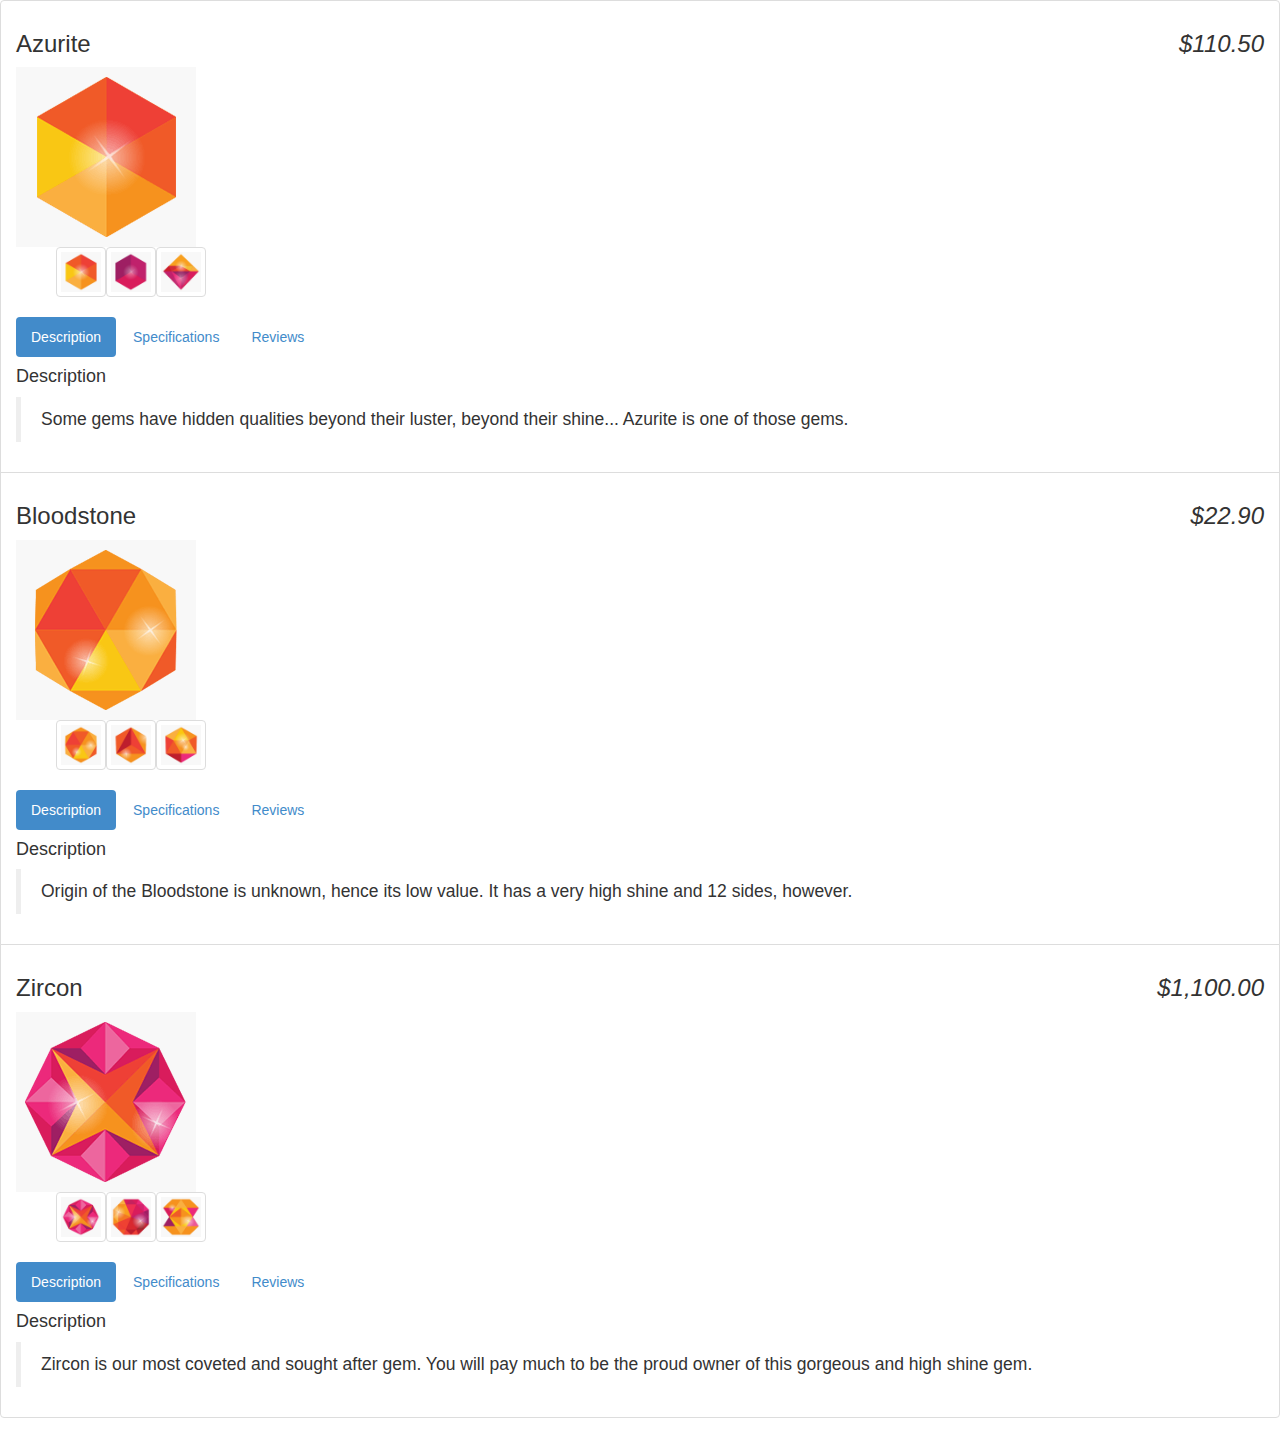
<file: index.html>
<!DOCTYPE html>
<html ng-app="store">
<head>
    <title></title>
    <link rel="stylesheet" type="text/css" href="resources/css/bootstrap.min.css">
    <link rel="stylesheet" type="text/css" href="resources/css/app.css">
</head>
<!-- ng-controller=Directive, StoreController=Controller name, store=alias -->
<body ng-controller="StoreController as store">

    <ul class="list-group">
        <!-- <li class="list-group-item" ng-repeat="product in store.products | limitTo:3 | orderBy:'-price' "> -->
        <li class="list-group-item" ng-repeat="product in store.products">
            <!-- <h3 ng-include="'product-title.html'"></h3> -->
            
            <!-- Element Directive -->
            <h3> <product-title></product-title> </h3>

            <!-- Attribute Directive -->
            <!-- <h3 product-title></h3> -->

            <!-- Image Gallery  -->
            <product-gallery></product-gallery>

            <!-- Product Panels -->
            <product-panels></product-panels>
        </li>
    </ul>

    <script type="text/javascript" src="resources/js/angular.js"></script>
    <script type="text/javascript" src="app.js"></script>
    <script type="text/javascript" src="products.js"></script>
</body>
</html>
</file>
<file: resources/css/app.css>
.store{
  max-width: 500px;
}

.thumbnails{
    width: 180px;
    margin:0 auto;
}

.small-image{
    width:50px;
}

.selected{
    background-color: #fff;
    border: 1px solid #ddd;
    border-radius: 5px;
}

.thumbnails li{
    padding: 7.5px;
}
.thumbnails li:first-child{
    padding-left: 0;
}

.thumbnails li:last-child{
    padding-right: 0;
}

/*
.thumbnails{
    width:184px;
    margin:0 auto;
    padding: 0;
    text-align: center;
}

.thumbnails .gem-thumbnail{
  display: inline-block;
  width:29%;
  margin: 5px;
}

.thumbnails .gem-thumbnail img{
    width:100%;
    height: auto;
}



*/
</file>
